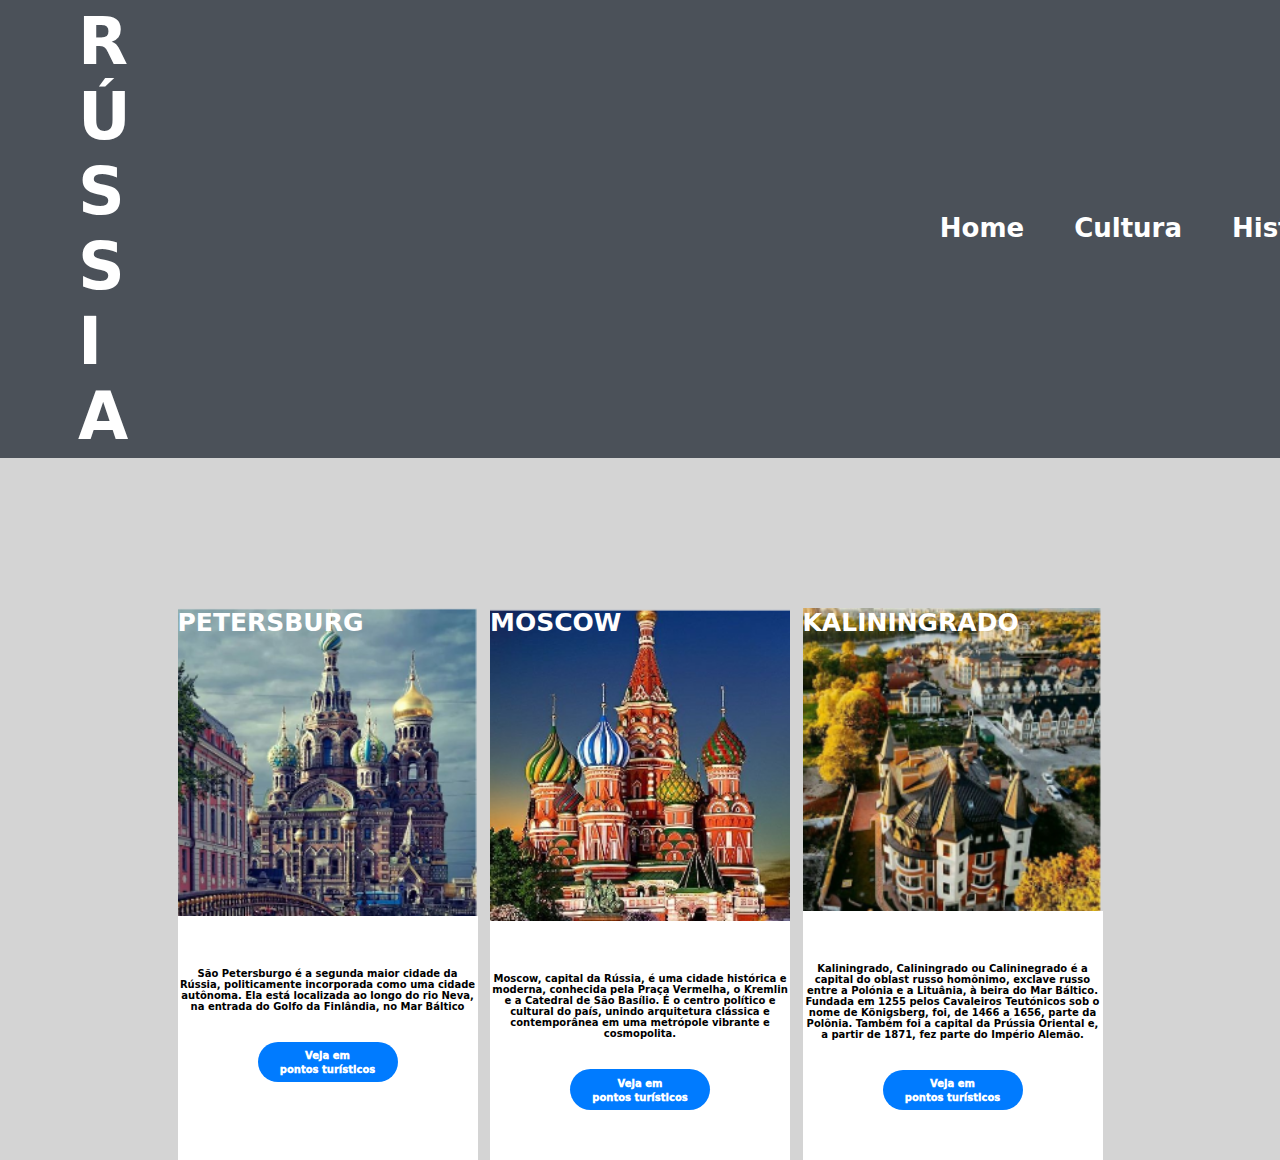
<file: index.html>
<!DOCTYPE html>
<html lang="en">
<head>
    <meta charset="UTF-8">
    <meta name="viewport" content="width=device-width, initial-scale=1.0">
    <link href="https://fonts.googleapis.com/css2?family=Open+Sans:wght@300;400;600&display=swap" rel="stylesheet">
    <link rel="stylesheet" href="style.css">
    <title>Rússia</title>
</head>
<body>
    

    <header>
        <h1>R Ú S S I A</h1>
        <ul>
            <li class="home"><a href="#">Home</a></li> 
            <li><a href="./cultura.html">Cultura</a></li>
            <li><a href="./historia.html">História</a></li>
            <li><a href="./pontos-turisticos.html">Pontos Turísticos</a></li>
        </ul>
    </header>
    
    

    <div class="russia">
        <div class="paises">
            <h2>PETERSBURG</h2>
            <img src="./img/petersburg.png" alt="img de petersburg">
            <h4>São Petersburgo é a segunda maior cidade da Rússia, politicamente incorporada como uma cidade autônoma. Ela está localizada ao longo do rio Neva, na entrada do Golfo da Finlândia, no Mar Báltico</h4>
        <div class="botao2">
            <button><a href="./pontos-turisticos.html">Veja em <br> pontos turísticos</a></button>
        </div>            
        </div>

        <div class="paises">
            <h2>MOSCOW</h2>
            <img src="./img/moscow.png" alt="img de moscow">
            <h4>Moscow, capital da Rússia, é uma cidade histórica e moderna, conhecida pela Praça Vermelha, o Kremlin e a Catedral de São Basílio. É o centro político e cultural do país, unindo arquitetura clássica e contemporânea em uma metrópole vibrante e cosmopolita.</h4>
            
            <div class="botao">
                <button><a href="./pontos-turisticos.html">Veja em <br> pontos turísticos</a></button>
            </div>            
        </div>

        <div class="paises">
            <h2>KALININGRADO</h2>
            <img src="./img/kaliningrado.png" alt="img de kalingrado">
            <h4>Kaliningrado, Caliningrado ou Calininegrado é a capital do oblast russo homônimo, exclave russo entre a Polónia e a Lituânia, à beira do Mar Báltico. Fundada em 1255 pelos Cavaleiros Teutónicos sob o nome de Königsberg, foi, de 1466 a 1656, parte da Polônia. Também foi a capital da Prússia Oriental e, a partir de 1871, fez parte do Império Alemão.</h4>
            
            <div class="botao">
                <button><a href="./pontos-turisticos.html">Veja em <br> pontos turísticos</a></button>
            </div>            
        </div>
    </div>
</body>
</html>
</file>
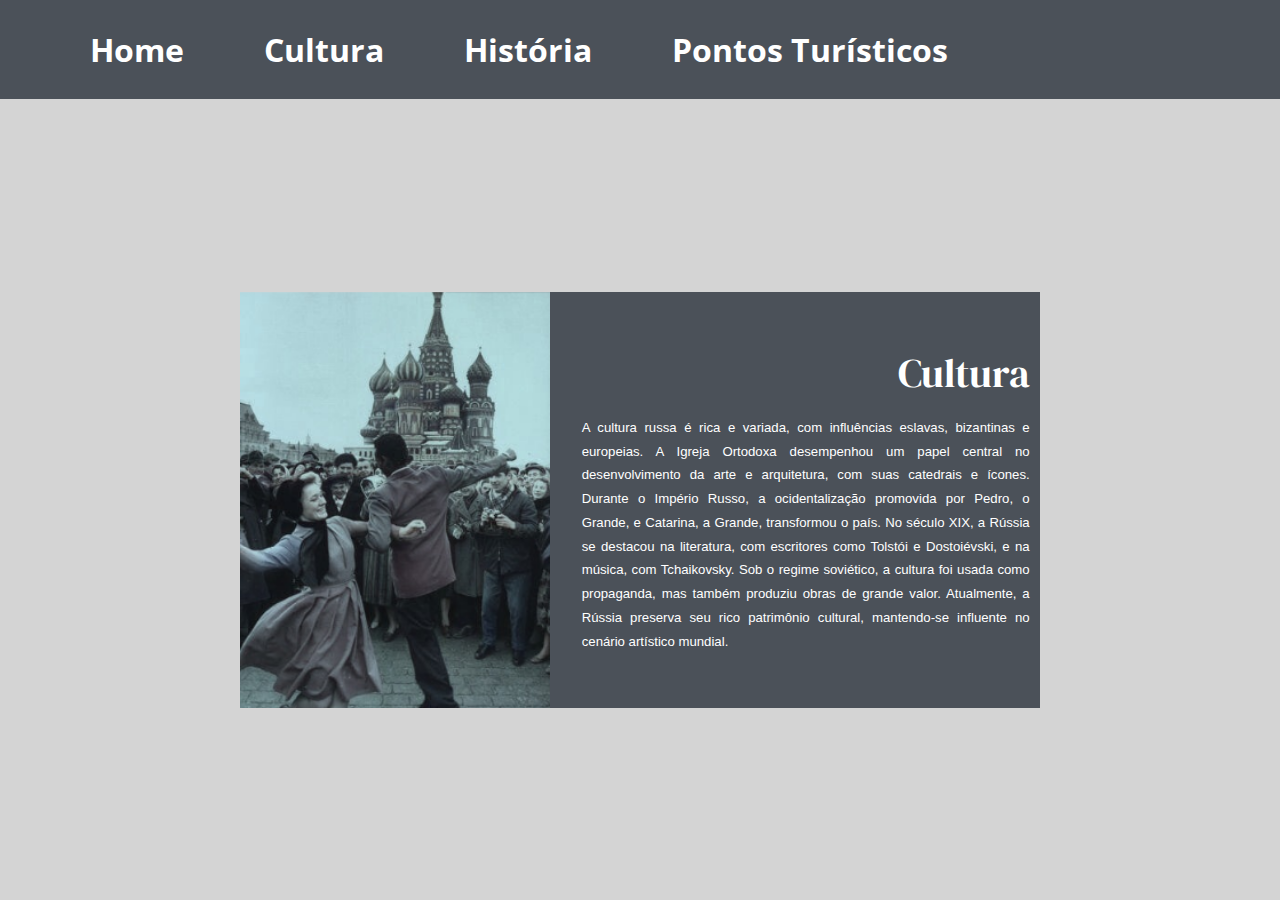
<file: cultura.html>
<!DOCTYPE html>
<html lang="en">
<head>
    <meta charset="UTF-8">
    <meta name="viewport" content="width=device-width, initial-scale=1.0">
    <link rel="preconnect" href="https://fonts.googleapis.com">
    <link rel="preconnect" href="https://fonts.gstatic.com" crossorigin>
    <link href="https://fonts.googleapis.com/css2?family=Anton&family=DM+Serif+Display:ital@0;1&display=swap" rel="stylesheet">
    <link rel="stylesheet" href="https://fonts.googleapis.com/css2?family=Open+Sans:wght@400;600&display=swap">
    <link rel="stylesheet" href="import.css">
    <title>Cultura</title>
</head>
<body>
    <header>
        <ul>
            <li><a href="./index.html">Home</a></li> 
            <li><a href="./cultura.html">Cultura</a></li>
            <li><a href="./historia.html">História</a></li>
            <li><a href="./pontos-turisticos.html">Pontos Turísticos</a></li>
        </ul>
    </header>
    
    <main>
        <div class="conteudo">
            <img src="./img/Captura de tela 2024-11-17 173343.png" alt="Imagem de cultura russa">
            <div class="texto">
                <h1>Cultura</h1>
                <p>A cultura russa é rica e variada, com influências eslavas, bizantinas e europeias. A Igreja Ortodoxa desempenhou um papel central no desenvolvimento da arte e arquitetura, com suas catedrais e ícones. Durante o Império Russo, a ocidentalização promovida por Pedro, o Grande, e Catarina, a Grande, transformou o país. No século XIX, a Rússia se destacou na literatura, com escritores como Tolstói e Dostoiévski, e na música, com Tchaikovsky. Sob o regime soviético, a cultura foi usada como propaganda, mas também produziu obras de grande valor. Atualmente, a Rússia preserva seu rico patrimônio cultural, mantendo-se influente no cenário artístico mundial.</p>
            </div>
        </div>  
    </main>  
</body>
</head>
</file>
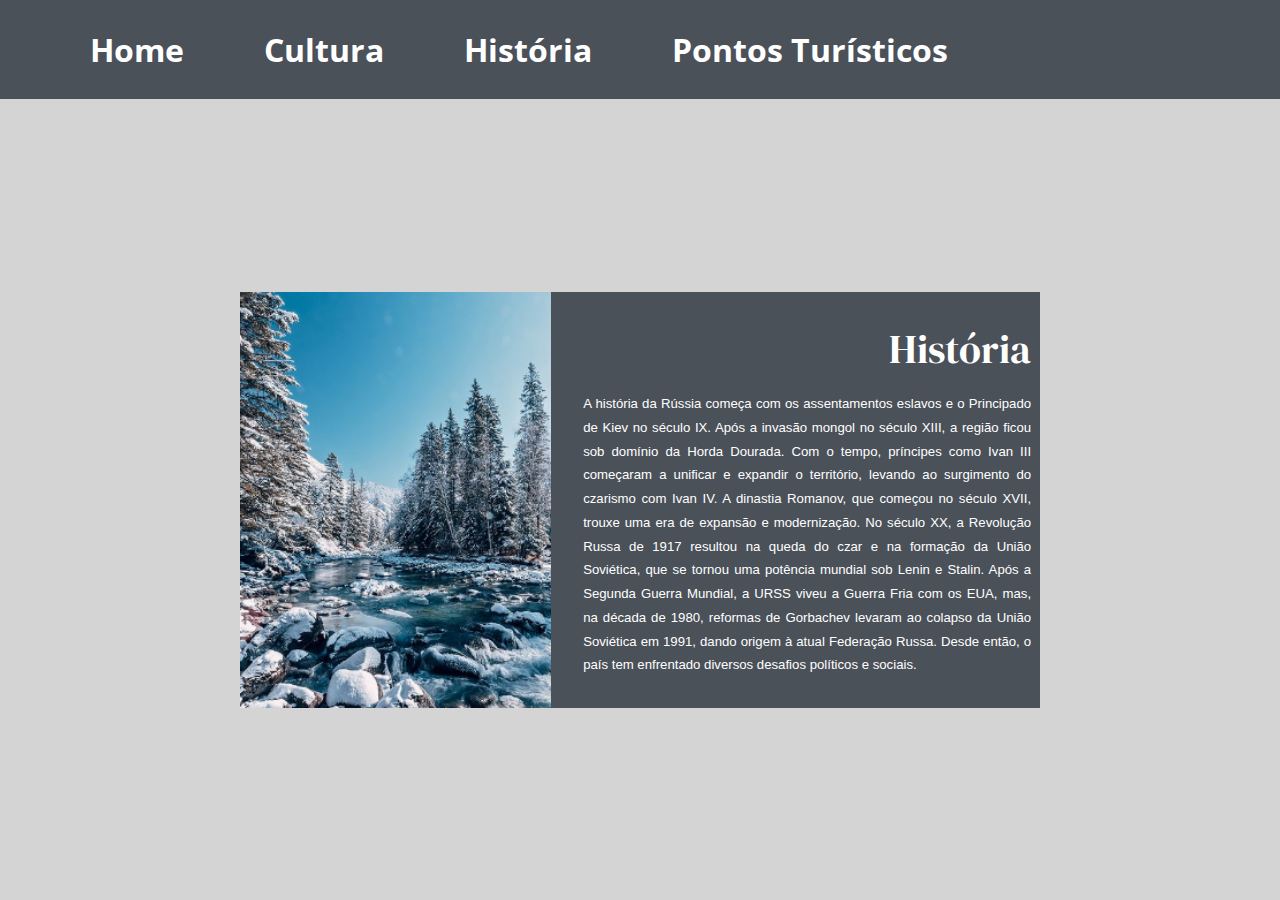
<file: historia.html>
<!DOCTYPE html>
<html lang="en">
<head>
    <meta charset="UTF-8">
    <meta name="viewport" content="width=device-width, initial-scale=1.0">
    <link rel="preconnect" href="https://fonts.googleapis.com">
    <link rel="preconnect" href="https://fonts.gstatic.com" crossorigin>
    <link href="https://fonts.googleapis.com/css2?family=Anton&family=DM+Serif+Display:ital@0;1&display=swap" rel="stylesheet">
    <link rel="stylesheet" href="https://fonts.googleapis.com/css2?family=Open+Sans:wght@400;600&display=swap">
    <link rel="stylesheet" href="import.css">
    <title>História</title>
</head>
<body>
    <header>
        <ul>
            <li><a href="./index.html">Home</a></li> 
            <li><a href="./cultura.html">Cultura</a></li>
            <li><a href="./historia.html">História</a></li>
            <li><a href="./pontos-turisticos.html">Pontos Turísticos</a></li>
        </ul>
    </header>
    
    <main>
        <div class="conteudo">
            <img src="./img/historia.png" alt="Imagem de cultura russa">
            <div class="texto">
                <h1>História</h1>
                <p>A história da Rússia começa com os assentamentos eslavos e o Principado de Kiev no século IX. Após a invasão mongol no século XIII, a região ficou sob domínio da Horda Dourada. Com o tempo, príncipes como Ivan III começaram a unificar e expandir o território, levando ao surgimento do czarismo com Ivan IV. A dinastia Romanov, que começou no século XVII, trouxe uma era de expansão e modernização.
                    No século XX, a Revolução Russa de 1917 resultou na queda do czar e na formação da União Soviética, que se tornou uma potência mundial sob Lenin e Stalin. Após a Segunda Guerra Mundial, a URSS viveu a Guerra Fria com os EUA, mas, na década de 1980, reformas de Gorbachev levaram ao colapso da União Soviética em 1991, dando origem à atual Federação Russa. Desde então, o país tem enfrentado diversos desafios políticos e sociais.</p>
            </div>
        </div>  
    </main>  
</body>
</head>
</file>
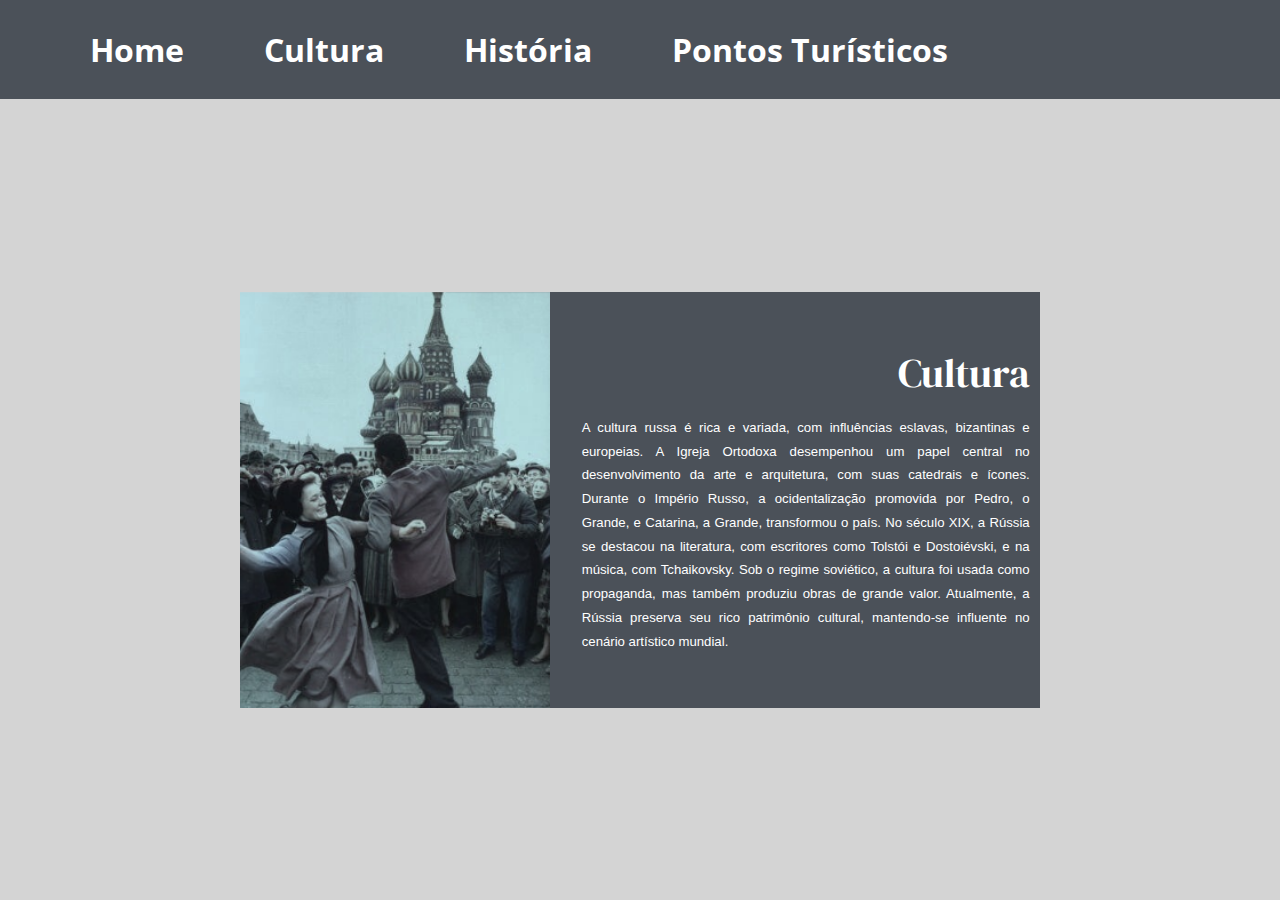
<file: import.html>
<!DOCTYPE html>
<html lang="en">
<head>
    <meta charset="UTF-8">
    <meta name="viewport" content="width=device-width, initial-scale=1.0">
    <link rel="preconnect" href="https://fonts.googleapis.com">
    <link rel="preconnect" href="https://fonts.gstatic.com" crossorigin>
    <link href="https://fonts.googleapis.com/css2?family=Anton&family=DM+Serif+Display:ital@0;1&display=swap" rel="stylesheet">
    <link rel="stylesheet" href="https://fonts.googleapis.com/css2?family=Open+Sans:wght@400;600&display=swap">
    <link rel="stylesheet" href="import.css">
    <title>Import</title>
</head>
<body>
    <header>
        <ul>
            <li><a href="./index.html">Home</a></li> 
            <li><a href="./cultura.html">Cultura</a></li>
            <li><a href="./historia.html">História</a></li>
            <li><a href="./pontos-turisticos.html">Pontos Turísticos</a></li>
        </ul>
    </header>
    
    <main>
        <div class="conteudo">
            <img src="./img/Captura de tela 2024-11-17 173343.png" alt="Imagem de cultura russa">
            <div class="texto">
                <h1>Cultura</h1>
                <p>A cultura russa é rica e variada, com influências eslavas, bizantinas e europeias. A Igreja Ortodoxa desempenhou um papel central no desenvolvimento da arte e arquitetura, com suas catedrais e ícones. Durante o Império Russo, a ocidentalização promovida por Pedro, o Grande, e Catarina, a Grande, transformou o país. No século XIX, a Rússia se destacou na literatura, com escritores como Tolstói e Dostoiévski, e na música, com Tchaikovsky. Sob o regime soviético, a cultura foi usada como propaganda, mas também produziu obras de grande valor. Atualmente, a Rússia preserva seu rico patrimônio cultural, mantendo-se influente no cenário artístico mundial.</p>
            </div>
        </div>  
    </main>  
</body>
</head>
</file>
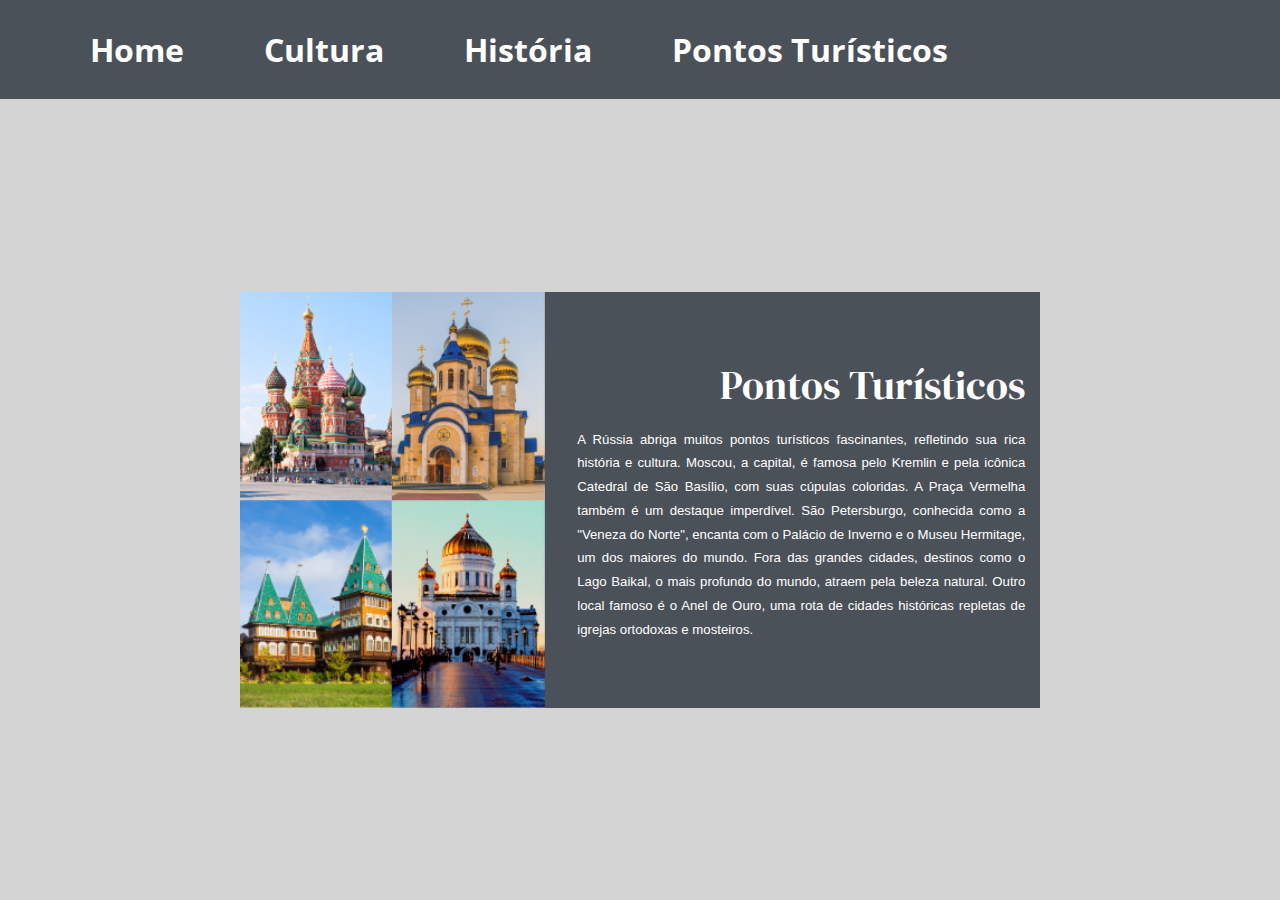
<file: pontos-turisticos.html>
<!DOCTYPE html>
<html lang="en">
<head>
    <meta charset="UTF-8">
    <meta name="viewport" content="width=device-width, initial-scale=1.0">
    <link rel="preconnect" href="https://fonts.googleapis.com">
    <link rel="preconnect" href="https://fonts.gstatic.com" crossorigin>
    <link href="https://fonts.googleapis.com/css2?family=Anton&family=DM+Serif+Display:ital@0;1&display=swap" rel="stylesheet">
    <link rel="stylesheet" href="https://fonts.googleapis.com/css2?family=Open+Sans:wght@400;600&display=swap">
    <link rel="stylesheet" href="import.css">
    <title>Pontos Turísticos</title>
</head>
<body>
    <header>
        <ul>
            <li><a href="./index.html">Home</a></li> 
            <li><a href="./cultura.html">Cultura</a></li>
            <li><a href="./historia.html">História</a></li>
            <li><a href="./pontos-turisticos.html">Pontos Turísticos</a></li>
        </ul>
    </header>
    
    <main>
        <div class="conteudo">
            <img src="./img/pontos turisticos.png" alt="Imagem de Pontos Turísticos russa">
            <div class="texto">
                <h1>Pontos Turísticos</h1>
                <p>A Rússia abriga muitos pontos turísticos fascinantes, refletindo sua rica história e cultura. Moscou, a capital, é famosa pelo Kremlin e pela icônica Catedral de São Basílio, com suas cúpulas coloridas. A Praça Vermelha também é um destaque imperdível. São Petersburgo, conhecida como a "Veneza do Norte", encanta com o Palácio de Inverno e o Museu Hermitage, um dos maiores do mundo. 
                    Fora das grandes cidades, destinos como o Lago Baikal, o mais profundo do mundo, atraem pela beleza natural. Outro local famoso é o Anel de Ouro, uma rota de cidades históricas repletas de igrejas ortodoxas e mosteiros.</p>
            </div>
        </div>  
    </main>  
</body>
</head>
</file>
<file: style.css>
* {
    margin: 0;
    padding: 0;
    box-sizing: border-box;
    font-family: system-ui, -apple-system, BlinkMacSystemFont, 'Segoe UI', Roboto, Oxygen, Ubuntu, Cantarell, 'Open Sans', 'Helvetica Neue', sans-serif;
}

:root {
    font-size: 62.5%;
    --montanha-bg: url(/assets/img\ fundo.png);
    }

   
    
    body {
        background-color: #d4d4d4;
        color: #333;
        background-image: url(/assets/img\ fundo.png);
        background-repeat: no-repeat;
        background-size: cover;              
        background-position: center;
        height: 36.8rem;
    }



header {
    display: flex;
    padding: 0.4rem;
    background-color: #4b5159;
    margin-bottom: 15rem;
}

header h1 {
    font-size: 6.5rem;
    font-weight: bold;
    margin-top: 0,3125rem;
    color: white; 
    text-align: left;
    margin-right: 80.9rem;
    margin-left: 7.4rem;
}

header ul {
    display: flex;
    list-style: none;
    gap: 5rem;
    padding-bottom: 1.3rem;
    padding-top: 1rem;
    align-items: center;
    font-weight: bold;
}

header ul li {
    font-size: 2.6rem;
    text-align: right;  
}

header ul li a {
    color: white;
    text-decoration: none;
}

header ul li a:hover {
    text-decoration: underline;
}



.russia {
    display: flex;
    justify-content: center;
    gap: 1.25rem;
}

.paises {
    text-align: center;
    width: 300px;
    background-color: white;
}

.paises img {
    width: 100%;
}

.paises h2 {
    color: white;
    font-size: 2.5rem;
    position: absolute;
}

.paises h4 {
    font-size: 1rem;
    color: black;
    background-color: white;
    text-align: center;
    margin-top: 5rem;
    margin-bottom: 3rem;
}

button {
    background-color: #007bff;
    color: white;
    border: none;
    padding: 0.625rem 1.25rem;
    font-size: 1rem;
    border-radius: 50px;
    cursor: pointer;
    font-family: 'Open Sans', sans-serif;
    font-weight: 1000;
    width: 14rem;
}

button:hover {
    background-color: #0056b3;
}

.botao {
    margin-bottom: 5rem;
}

button a {
    text-decoration: none;
    color: white;
}
</file>
<file: import.css>
header {
    background-color: #4b5159;
    padding: 0.6rem;
    font-family: 'Open Sans', sans-serif;
    height: 5rem;
    align-items: center;
    display: flex;
}

header ul {
    text-align: left;
    align-items: center;
    display: flex;
    list-style: none;
    gap: 5rem;
    font-size: 2rem;
    padding-left: 5rem;
    margin: 0;
    font-weight: bold;
}

header a {
    text-decoration: none;
    color: white;
    font-weight: bold;
    padding-bottom: 5rem;
}

body {
    margin: 0;
    background-color: #d4d4d4;
    display: flex;
    flex-direction: column;
    min-height: 100vh;
}

main {
    flex: 1; 
    display: flex;
    justify-content: center; 
    align-items: center;
}

.conteudo {
    display: flex; 
    justify-content: space-between;
    align-items: stretch;
    background-color: #4b5159;
    height: 26rem;
    max-width: 50rem;
    width: 100%;
}

img {
    height: 100%;
    object-fit: cover;
}

h1, p {
    margin: 0;
    color: white;
}

h1 {
    text-align: right;
    font-size: 2.5rem;
    font-weight: lighter;
    margin-bottom: 1rem;
    width: 28rem;
    font-family: "DM Serif Display", serif;
}

p {
    font-size: 0.825rem;
    line-height: 1.8;
    text-align: justify;
    width: 28rem;
    font-family: 'Opens Sans', sans-serif;
}

.texto {
    display: flex;
    flex-direction: column;
    justify-content: center;
    padding: 2rem;
    flex: 1;
}
</file>
